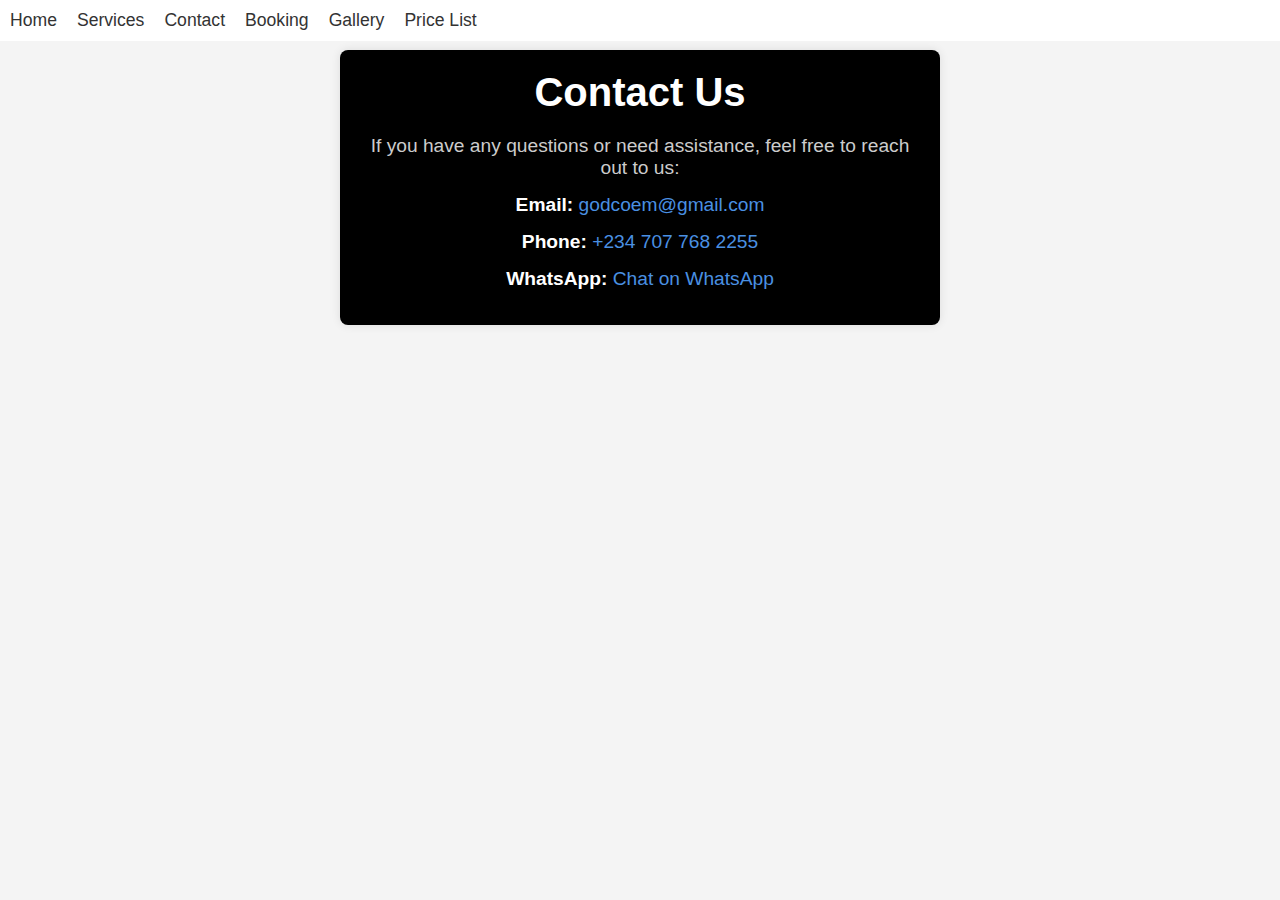
<file: contact.html>
<!DOCTYPE html>
<html lang="en">
<head>
  <meta charset="UTF-8">
  <meta name="viewport" content="width=device-width, initial-scale=1.0">
  <title>Barber Shop - Contact</title>
  <link rel="stylesheet" href="styles.css">
  <style>
    /* Contact Page Specific Styles */
    .contact-info {
      max-width: 600px;
      margin: 50px auto;
      padding: 20px;
      background-color: rgb(0, 0, 0);
      border-radius: 8px;
      box-shadow: 0 0 10px rgba(0, 0, 0, 0.1);
      text-align: center;
    }

    .contact-info h1 {
      font-size: 2.5em;
      margin-bottom: 20px;
      color: #ffffff; /* Changed to white for better contrast */
    }

    .contact-info p {
      font-size: 1.2em;
      margin: 15px 0;
      color: #cccccc; /* Light gray for better readability */
    }

    .contact-info a {
      color: #4a90e2; /* Brighter blue for better visibility */
      text-decoration: none;
      transition: color 0.3s ease;
    }

    .contact-info a:hover {
      color: #7ab7ff;
      text-decoration: underline;
    }

    .contact-info strong {
      color: #ffffff;
    }
  </style>
</head>
<body>
  <nav>
    <div class="menu-icon" id="menuIcon">☰</div>
    <ul class="nav-links" id="navLinks">
      <li><a href="index.html">Home</a></li>
      <li><a href="services.html">Services</a></li>
      <li><a href="contact.html">Contact</a></li>
      <li><a href="booking.html">Booking</a></li>
      <li><a href="gallery.html">Gallery</a></li>
      <li><a href="pricelist.html">Price List</a></li>
    </ul>
  </nav>

  <!-- Contact Information Section -->
  <div class="contact-info">
    <h1>Contact Us</h1>
    <p>If you have any questions or need assistance, feel free to reach out to us:</p>
    <p><strong>Email:</strong> <a href="mailto:godcoem@gmail.com">godcoem@gmail.com</a></p>
    <p><strong>Phone:</strong> <a href="tel:+2347077682255">+234 707 768 2255</a></p>
    <p><strong>WhatsApp:</strong> <a href="https://wa.me/2347077682255" target="_blank">Chat on WhatsApp</a></p>
  </div>

  <!-- Add this at the end of body -->
  <script src="script.js"></script>
</body>
</html>
</file>
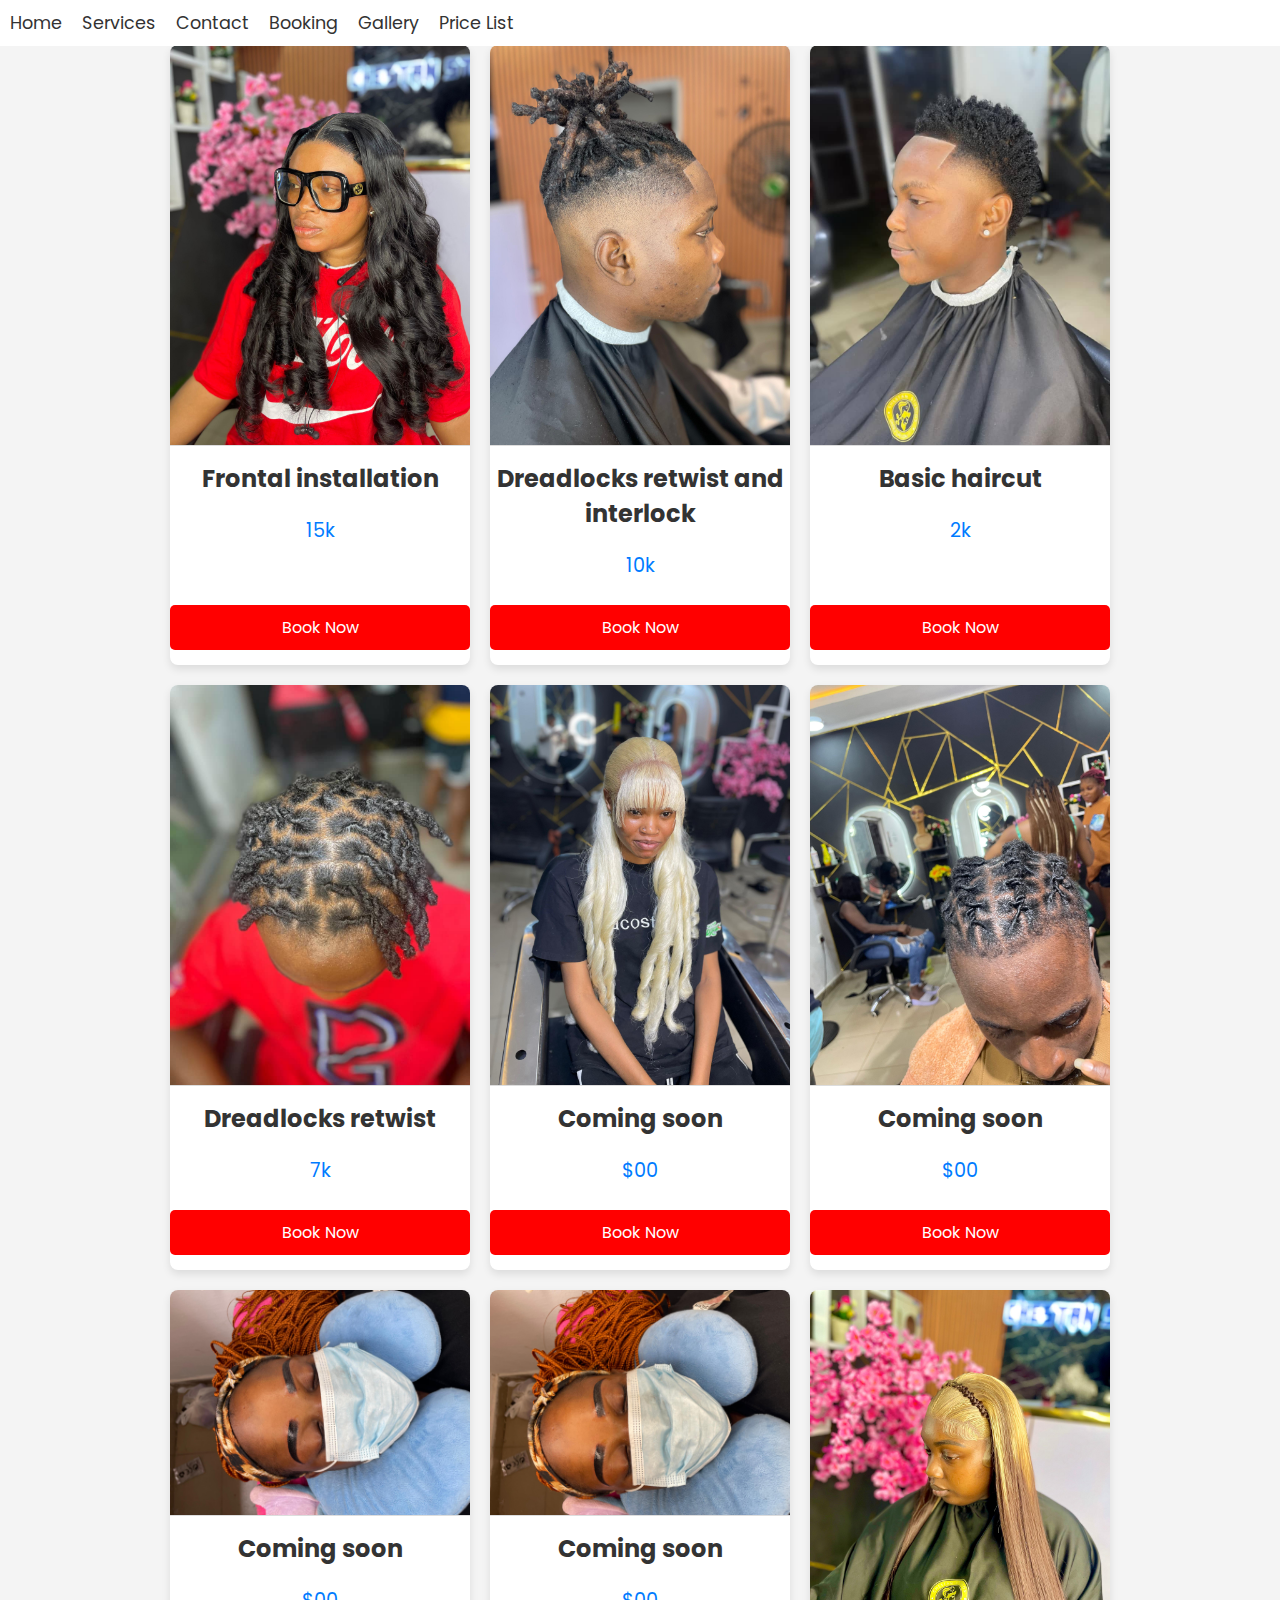
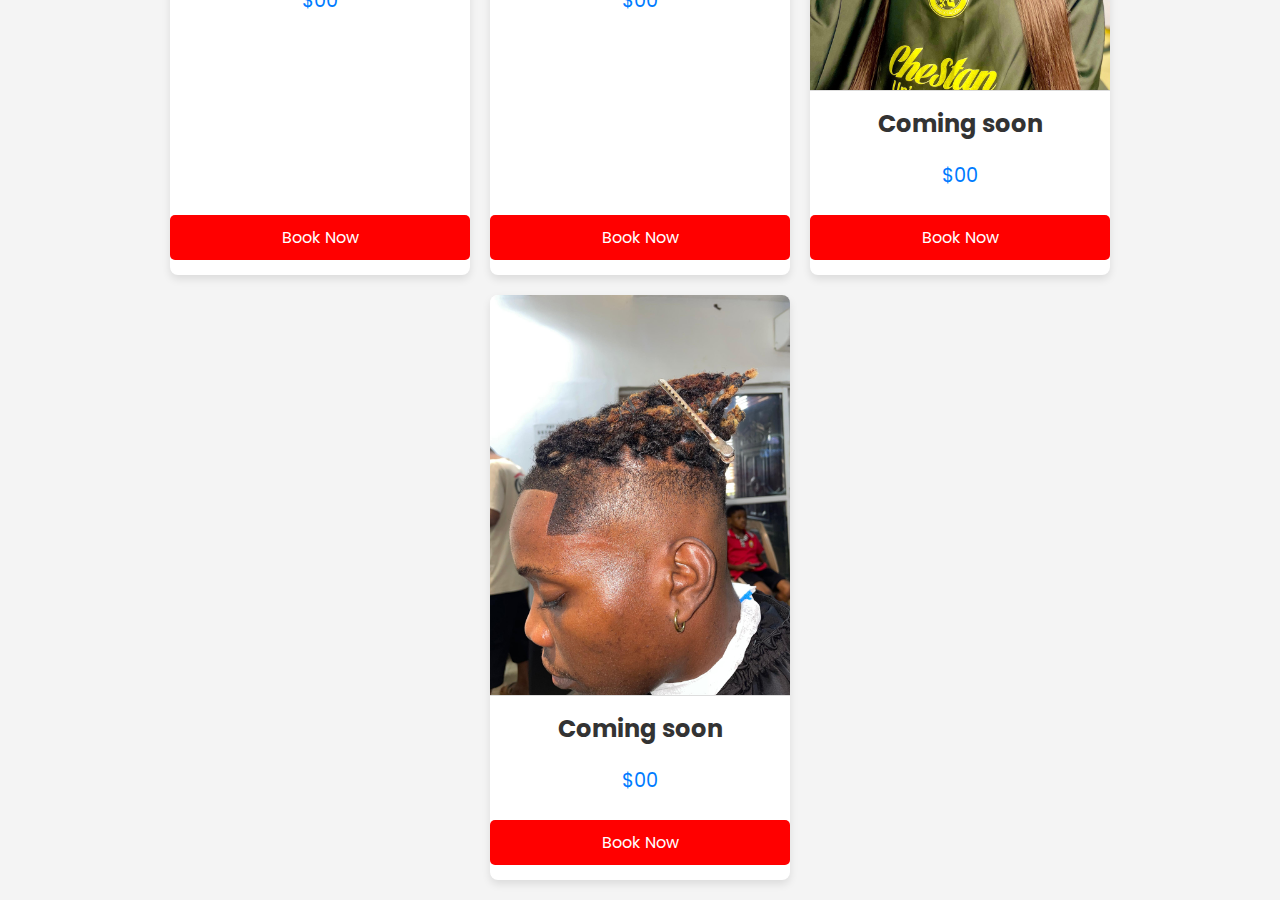
<file: gallery.html>
!DOCTYPE html>
<html lang="en">
<head>
  <meta charset="UTF-8">
  <meta name="viewport" content="width=device-width, initial-scale=1.0">
  <title>Price List - Chetan Studio</title>
  <link rel="stylesheet" href="styles.css">
  <link href="https://fonts.googleapis.com/css2?family=Poppins:wght@400;600&display=swap" rel="stylesheet">
</head>
<body>
  <nav>
    <div class="menu-icon" id="menuIcon">☰</div>
    <ul class="nav-links" id="navLinks">
      <li><a href="index.html">Home</a></li>
      <li><a href="services.html">Services</a></li>
      <li><a href="contact.html">Contact</a></li>
      <li><a href="booking.html">Booking</a></li>
      <li><a href="gallery.html">Gallery</a></li>
      <li><a href="pricelist.html">Price List</a></li>
    </ul>
  </nav>

  <!-- Gallery Section -->
  <div class="gallery">
    <!-- Gallery Item 1 -->
    <div class="gallery-item">
      <img src="photo1.jpg" alt="Haircut Style 1">
      <h3>Frontal installation</h3>
      <p class="price">15k</p>
      <a href="booking.html" class="book-now">Book Now</a>
    </div>

    <!-- Gallery Item 2 -->
    <div class="gallery-item">
      <img src="photo2.jpg" alt="Haircut Style 2">
      <h3>Dreadlocks retwist and interlock</h3>
      <p class="price">10k</p>
      <a href="booking.html" class="book-now">Book Now</a>
    </div>

    <!-- Gallery Item 3 -->
    <div class="gallery-item">
      <img src="photo5.jpg" alt="Haircut Style 3">
      <h3>Basic haircut</h3>
     <p class="price">2k</p>
      <a href="booking.html" class="book-now">Book Now</a>
    </div>

     <!-- Gallery Item 3 -->
     <div class="gallery-item">
        <img src="photo6.jpg" alt="Haircut Style 3">
        <h3>Dreadlocks retwist</h3>
        <p class="price">7k</p>
        <a href="booking.html" class="book-now">Book Now</a>
      </div>

       <!-- Gallery Item 3 -->
    <div class="gallery-item">
        <img src="service10.jpg" alt="Haircut Style 3">
        <h3>Coming soon</h3>
        <p class="price">$00</p>
        <a href="booking.html" class="book-now">Book Now</a>
      </div>

      
     <!-- Gallery Item 3 -->
     <div class="gallery-item">
      <img src="service1.jpg" alt="Haircut Style 3">
      <h3>Coming soon</h3>
      <p class="price">$00</p>
      <a href="booking.html" class="book-now">Book Now</a>
    </div>

      
 <!-- Gallery Item 3 -->
 <div class="gallery-item">
  <img src="service2.jpg" alt="Haircut Style 3">
  <h3>Coming soon</h3>
  <p class="price">$00</p>
  <a href="booking.html" class="book-now">Book Now</a>
</div>

 <!-- Gallery Item 3 -->
 <div class="gallery-item">
  <img src="service3.jpg" alt="Haircut Style 3">
  <h3>Coming soon</h3>
  <p class="price">$00</p>
  <a href="booking.html" class="book-now">Book Now</a>
</div>



   <!-- Gallery Item 3 -->
   <div class="gallery-item">
    <img src="service4.jpg" alt="Haircut Style 3">
    <h3>Coming soon</h3>
    <p class="price">$00</p>
    <a href="booking.html" class="book-now">Book Now</a>
  </div>


   <!-- Gallery Item 3 -->
   <div class="gallery-item">
    <img src="service5.jpg" alt="Haircut Style 3">
    <h3>Coming soon</h3>
    <p class="price">$00</p>
    <a href="booking.html" class="book-now">Book Now</a>
  </div>

    <!-- Add more gallery items as needed -->
  <!-- Add this right before closing </body> tag -->
<script src="script.js"></script>
</div>
</body>
</html>
</file>
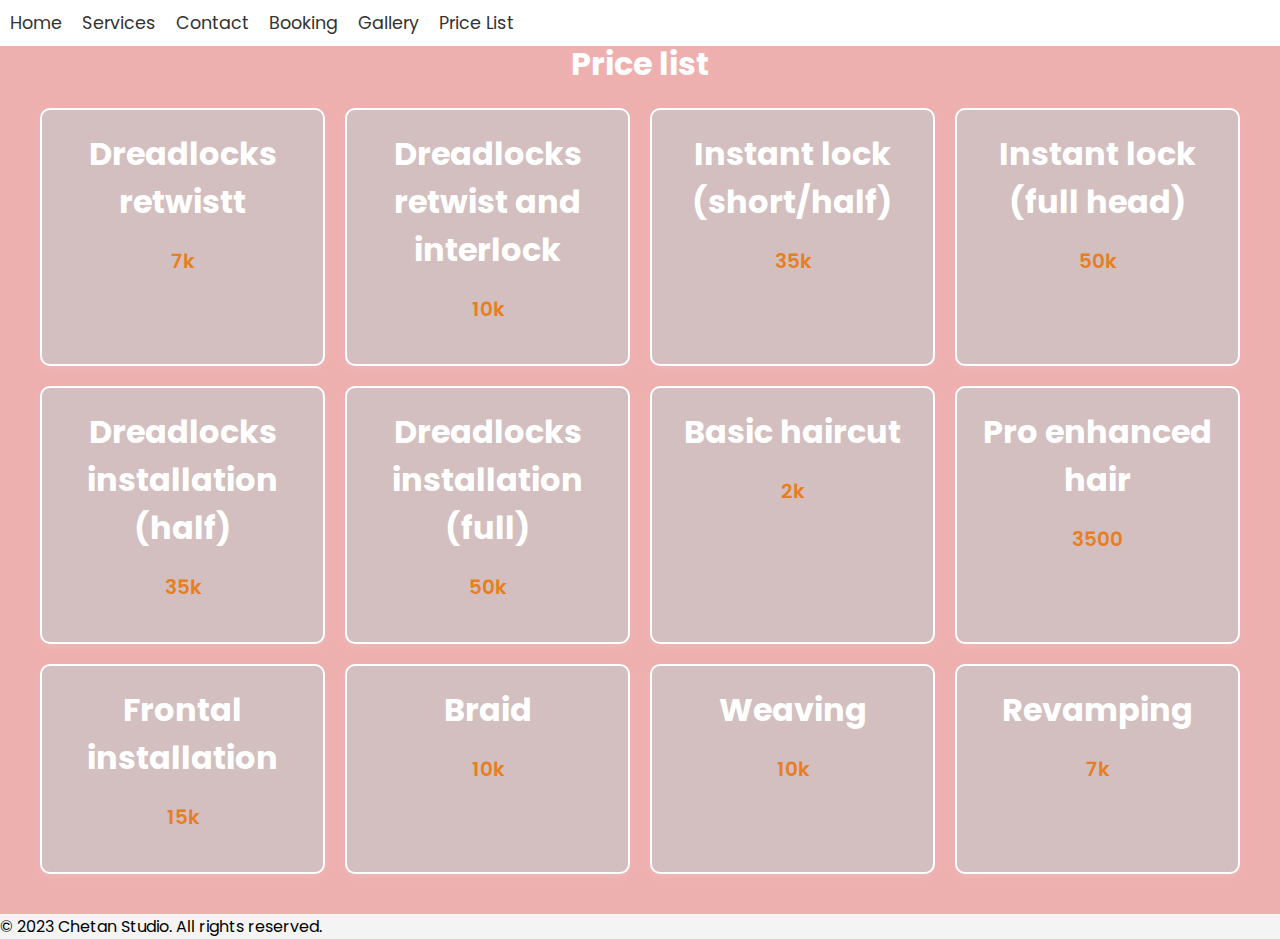
<file: pricelist.html>
<!DOCTYPE html>
<html lang="en">
<head>
  <meta charset="UTF-8">
  <meta name="viewport" content="width=device-width, initial-scale=1.0">
  <title>Price List - Chetan Studio</title>
  <link rel="stylesheet" href="styles.css">
  <link href="https://fonts.googleapis.com/css2?family=Poppins:wght@400;600&display=swap" rel="stylesheet">
</head>
<body>
  <nav>
    <div class="menu-icon" id="menuIcon">☰</div>
    <ul class="nav-links" id="navLinks">
      <li><a href="index.html">Home</a></li>
      <li><a href="services.html">Services</a></li>
      <li><a href="contact.html">Contact</a></li>
      <li><a href="booking.html">Booking</a></li>
      <li><a href="gallery.html">Gallery</a></li>
      <li><a href="pricelist.html">Price List</a></li>
    </ul>
  </nav>

  <!-- Price List Section -->
  <section class="services">
    <h1>Price list  </h1>
    <div class="service-list">
      <div class="service-item">
        <h1>Dreadlocks retwistt</h1>
    <h1><p>7k</p> </h1>
      </div>
      <div class="service-item">
        <h1>Dreadlocks retwist and interlock</h1>
    <h1> <p>10k</p> </h1>
      </div>
      <div class="service-item">
        <h1>Instant lock (short/half)</h1>
        <h1><p>35k</p> </h1>
      </div>
      <div class="service-item">
        <h1>Instant lock (full head)</h1>
        <h1><p>50k</p> </h1>
      </div>
      <div class="service-item">
        <h1>Dreadlocks installation (half)</h1>
        <h1><p>35k</p> </h1>
      </div>
      <div class="service-item">
        <h1>Dreadlocks installation (full)</h1>
        <h1><p>50k</p> </h1>
      </div>
      <div class="service-item">
        <h1>Basic haircut        </h1>
        <h1><p>2k</p> </h1>
      </div>
      <div class="service-item">
        <h1>Pro enhanced hair</h1>
        <h1><p>3500</p> </h1>
      </div>
      <div class="service-item">
        <h1>Frontal installation</h1>
        <h1><p>15k</p> </h1>
      </div>
      <div class="service-item">
        <h1>Braid</h1>
        <h1><p>10k</p> </h1>
      </div>
<div class="service-item">
        <h1>Weaving</h1>
        <h1><p>10k</p> </h1>
      </div>
      <div class="service-item">
        <h1>Revamping</h1>
        <h1><p>7k</p> </h1>
      </div>
    </div>
  </section>

  <!-- Footer Section -->
  <footer>
    <p>&copy; 2023 Chetan Studio. All rights reserved.</p>
  </footer>

  <script src="script.js"></script>
</body>
</html>
</file>
<file: styles.css>
/* Basic Reset */
* {
    margin: 0;
    padding: 0;
    box-sizing: border-box;
  }
  
  body {
    font-family: 'Poppins', sans-serif;
    background-color: #f4f4f4;
  }
  
/* Updated Mobile Menu CSS */
/* Navigation Bar */
nav {
  background-color: #ffffff;
  padding: 10px 10px;
  position: fixed;
  top: 0;
  left: 0;
  width: 100%;
  z-index: 1000;
  display: flex;
  justify-content: space-between;
  align-items: center;
}

/* Hamburger Icon */
.menu-icon {
  font-size: 1.5rem;
  cursor: pointer;
  display: none; /* Hidden by default */
  color: #333; /* Ensure visibility against white background */
}

/* Navigation Links - Desktop Version */
.nav-links {
  list-style: none;
  display: flex;
  gap: 20px;
  margin: 0;
  padding: 0;
}

.nav-links li a {
  color: #333; /* Dark color for better contrast */
  text-decoration: none;
  font-size: 1.1rem;
  transition: color 0.3s ease;
}

.nav-links li a:hover {
  color: #ff6b6b;
}

/* Mobile Version */
@media only screen and (max-width: 768px) {
  .menu-icon {
    display: block; /* Show hamburger icon */
    z-index: 1001; /* Above navigation */
  }

  .nav-links {
    position: fixed;
    top: 0;
    left: -100%;
    width: 80%;
    height: 100vh;
    background: #ffffff;
    flex-direction: column;
    justify-content: center;
    padding: 20px;
    transition: left 0.3s ease;
    z-index: 1000;
    box-shadow: 2px 0 5px rgba(0,0,0,0.1);
  }

  .nav-links.active {
    left: 0;
  }

  .nav-links li {
    margin: 15px 0;
  }

  .nav-links li a {
    color: #333;
    font-size: 1.2rem;
  }

  /* Body lock when menu is open */
  body.menu-open {
    overflow: hidden;
  }
}

  
 /* Hero Section */
.hero {
    position: relative;
    display: flex;
    justify-content: space-between;
    align-items: center;
    height: 100vh;
    padding: 0 50px;
    background: linear-gradient(135deg, rgba(0, 0, 0, 0.7), rgba(0, 0, 0, 0.7)); /* Dark overlay */
    color: #f51c1c;
    overflow: hidden;
  }
  .hero .logo {
    position: absolute; /* Position the logo absolutely */
    top: 20px; /* Distance from the top */
    left: 20px; /* Distance from the left */
    max-width: 150px; /* Adjust logo size */
}

.hero .logo img {
    width: 170%;
    height: auto;
}
  /* Sliding Background */
.sliding-background {
    position: absolute;
    top: 0;
    left: 0;
    width: 100%;
    height: 100%;
    z-index: -1; /* Place it behind the content */
    overflow: hidden; /* Hide overflow */
  }
  
  .sliding-background img {
    position: absolute;
    top: 0;
    left: 0;
    width: 100%;
    height: 100%;
    object-fit: cover;
    opacity: 0; /* Hide all images initially */
    transition: transform 1s ease-in-out, opacity 1s ease-in-out; /* Smooth transition */
  }
  
  .sliding-background img.active {
    opacity: 1; /* Show the active image */
    transform: translateX(0); /* Slide in from the left */
  }
  
  .sliding-background img.next {
    transform: translateX(100%); /* Slide out to the right */
  }
 /* Typing Animation */
@keyframes typing {
    from {
      width: 50%;
    }
    to {
      width: 100%;
    }
  }
  
  @keyframes blink-caret {
    from, to {
      border-color: transparent;
    }
    50% {
      border-color: #ff6b6b; /* Blinking cursor color */
    }
  }
  
  .typing-animation {
    overflow: hidden; /* Hide overflow for typing effect */
    white-space: pre-wrap; /* Allow text to wrap */
    margin: 0 auto;
    letter-spacing: 0.15em;
    animation: typing 6s steps(40, end), blink-caret 0.75s step-end infinite;
    opacity: 1; /* Ensure text is visible after animation */
    color: #fff; /* Ensure text is white */
    border-right: 2px solid #ff6b6b; /* Blinking cursor */
    width: 0; /* Start with no width */
    word-wrap: break-word; /* Ensure long words break to the next line */
  }
  
  /* Left Side: About Us Write-Up */
  .about-content {
    max-width: 50%;
  }
  
  .about-content .tagline {
    font-size: 1.8rem;
    color: #ee1010; /* Bright color for the tagline */
    margin-bottom: 20px;
  }
  
  .about-content p {
    font-size: 1.1rem;
    line-height: 1.6;
    color: #fff; /* White text for paragraphs */
    margin-bottom: 20px;
  }
  
  .about-content button {
    padding: 15px 30px;
    font-size: 1.2rem;
    background-color: #ff6b6b;
    border: none;
    color: #fff;
    cursor: pointer;
    transition: background 0.3s ease;
  }
  
  .about-content button:hover {
    background-color: #ff4c4c;
  }
  

  /* Photo Showcase Section */
  .photo-showcase {
    padding: 50px;
    text-align: center;
    background-color: #ffffff;
  }
  
  .photo-showcase h2 {
    font-size: 2.5rem;
    color: #ee3f3f;
    margin-bottom: 20px;
  }
  
  .photo-grid {
    display: grid;
    grid-template-columns: repeat(auto-fit, minmax(200px, 1fr));
    gap: 20px;
    padding: 20px;
  }
  
  .photo-item {
    overflow: hidden;
    border-radius: 10px;
    box-shadow: 0 4px 8px rgba(255, 255, 255, 0.1);
    transition: transform 0.3s ease;
  }
  
  .photo-item img {
    width: 100%;
    height: 100%;
    object-fit: cover;
    transition: transform 0.3s ease;
  }
  
  .photo-item:hover {
    transform: scale(1.05);
  }

  .photo-item h3 {
    font-size: 1.5em;
    margin: 15px 0 10px;
    color: #333;
  }
  
  .photo-item p {
    font-size: 1em;
    color: #f31111;
    padding: 0 15px;
  }
  
  .photo-item .price {
    font-size: 1.2em;
    color: #ffffff;
    margin: 10px 0;
  }
  
  .photo-item .book-now {
    display: inline-block;
    background-color: #f80a0a;
    color: rgb(20, 19, 19);
    padding: 10px 20px;
    text-decoration: none;
    border-radius: 5px;
    margin: 15px 0;
    transition: background-color 0.3s ease;
  }
  
  .photo-item .book-now:hover {
    background-color: #f10505;
  }
  
  /* Services Section */
.services {
  padding: 40px 20px;
  background-color: #e011114d;
  text-align: center;
}

.services h1 {
  font-size: 2rem;
  margin-bottom: 20px;
  color: #ffffff;
}

.service-list {
  display: grid;
  grid-template-columns: repeat(auto-fit, minmax(250px, 1fr));
  gap: 20px;
  max-width: 1200px;
  margin: 0 auto;
}

.service-item {
  background-color: #d3bfbf;
  border: 2px solid #ffffff;
  border-radius: 10px;
  padding: 20px;
  box-shadow: 0 4px 8px rgba(253, 253, 253, 0.1);
  transition: transform 0.3s ease, box-shadow 0.3s ease;
}

.service-item:hover {
  transform: translateY(-5px);
  box-shadow: 0 6px 12px rgba(0, 0, 0, 0.15);
}

.service-item h2 {
  font-size: 1.5rem;
  margin-bottom: 10px;
  color: #333;
}

.service-item p {
  font-size: 1.25rem;
  font-weight: 600;
  color: #e67e22; /* Orange color for price */
}

/* Responsive Design */
@media (max-width: 768px) {
  .service-list {
    grid-template-columns: repeat(auto-fit, minmax(200px, 1fr));
  }
}

@media (max-width: 480px) {
  .service-list {
    grid-template-columns: 1fr;
  }
}
  
  /* Booking Form Styles */
  .booking {
    padding: 50px;
    text-align: center;
    background-color: #f9f9f9;
  }
  
  .booking h2 {
    font-size: 2.5rem;
    color: #333;
    margin-bottom: 20px;
  }
  
  #booking-form {
    max-width: 500px;
    margin: 0 auto;
    text-align: left;
  }
  
  #booking-form label {
    display: block;
    margin-bottom: 15px;
    font-size: 1.1rem;
    color: #555;
  }
  
  #booking-form input,
  #booking-form textarea {
    width: 100%;
    padding: 10px;
    margin-top: 5px;
    border: 1px solid #ccc;
    border-radius: 5px;
    font-size: 1rem;
  }
  
  #booking-form textarea {
    resize: vertical;
    height: 100px;
  }
  
  #booking-form button {
    padding: 15px 30px;
    font-size: 1.2rem;
    background-color: #ff6b6b;
    border: none;
    color: #fff;
    cursor: pointer;
    transition: background 0.3s ease;
    border-radius: 5px;
  }
  
  #booking-form button:hover {
    background-color: #ff4c4c;
  }
  
  /* Dropdown Styles */
  #booking-form select {
    width: 100%;
    padding: 10px;
    margin-top: 5px;
    border: 1px solid #ccc;
    border-radius: 5px;
    font-size: 1rem;
    background-color: #fff;
    appearance: none; /* Remove default arrow */
    -webkit-appearance: none; /* Remove default arrow for Safari */
    -moz-appearance: none; /* Remove default arrow for Firefox */
    background-image: url('data:image/svg+xml;utf8,<svg fill="%23333" height="24" viewBox="0 0 24 24" width="24" xmlns="http://www.w3.org/2000/svg"><path d="M7 10l5 5 5-5z"/><path d="M0 0h24v24H0z" fill="none"/></svg>'); /* Custom arrow */
    background-repeat: no-repeat;
    background-position: right 10px center;
  }
  
  #booking-form select:focus {
    border-color: #ff6b6b;
    outline: none;
  }

  /* About Us Section */
.about-us {
    padding: 50px;
    background-color: #fff;
  }
  
  .about-container {
    display: flex;
    justify-content: space-between;
    align-items: center;
    max-width: 1200px;
    margin: 0 auto;
  }
  
  .about-text {
    max-width: 50%;
  }
  
  .about-text h2 {
    font-size: 2.5rem;
    color: #333;
    margin-bottom: 20px;
  }
  
  .about-text p {
    font-size: 1.1rem;
    line-height: 1.6;
    color: #555;
    margin-bottom: 20px;
  }
  
  .about-text button {
    padding: 15px 30px;
    font-size: 1.2rem;
    background-color: #ff6b6b;
    border: none;
    color: #fff;
    cursor: pointer;
    transition: background 0.3s ease;
  }
  
  .about-text button:hover {
    background-color: #ff4c4c;
  }
  
  .about-image {
    max-width: 45%;
    border-radius: 10px;
    overflow: hidden;
  }
  
  .about-image img {
    width: 100%;
    height: auto;
    display: block;
    border-radius: 10px;
    box-shadow: 0 4px 8px rgba(0, 0, 0, 0.1);
  }

  .services-button {
    display: inline-block;
    padding: 10px 20px;
    background-color: #ff0000; /* Button color */
    color: #fff; /* Text color */
    text-decoration: none;
    border-radius: 5px;
    font-size: 16px;
    margin-top: 20px; /* Adjust spacing */
    transition: background-color 0.3s ease;
}

.services-button:hover {
    background-color: #f70707; /* Hover color */
}
@media (max-width: 768px) {
    .hero .logo {
        max-width: 120px; /* Smaller logo for mobile */
        top: 10px; /* Adjust top position for mobile */
        left: 10px; /* Adjust left position for mobile */
    }
}


 /* Additional CSS for Gallery Page */

.gallery {
  display: flex;
  flex-wrap: wrap;
  justify-content: center;
  gap: 20px;
  padding: 20px;
}

.gallery-item {
  background-color: white;
  border-radius: 8px;
  box-shadow: 0 4px 8px rgba(0, 0, 0, 0.1);
  overflow: hidden;
  width: 300px;
  text-align: center;
  transition: transform 0.3s ease;
  display: flex;
  flex-direction: column;
}

.gallery-item:hover {
  transform: translateY(-10px);
}

.gallery-item img {
  width: 100%;
  height: auto; /* Ensures the image is fully visible */
  object-fit: contain; /* Prevents cropping */
  border-bottom: 1px solid #ddd; /* Adds a subtle separator */
}

.gallery-item h3 {
  font-size: 1.5em;
  margin: 15px 0 10px;
  color: #333;
}

.gallery-item p {
  font-size: 1em;
  color: #555;
  padding: 0 15px;
  flex-grow: 1; /* Ensures text takes up remaining space */
}

.gallery-item .price {
  font-size: 1.2em;
  color: #007bff;
  margin: 10px 0;
}

.gallery-item .book-now {
  display: inline-block;
  background-color: #ff0000;
  color: white;
  padding: 10px 20px;
  text-decoration: none;
  border-radius: 5px;
  margin: 15px 0;
  transition: background-color 0.3s ease;
}

.gallery-item .book-now:hover {
  background-color: #f50808;
}

/* Responsive Design */
@media (max-width: 768px) {
  .gallery-item {
    width: calc(50% - 20px); /* Two items per row on tablets */
  }
}

@media (max-width: 480px) {
  .gallery-item {
    width: 100%; /* One item per row on mobile */
  }
}

 /* Additional CSS for Services Page */
.photo-showcase {
  padding: 40px 20px;
  text-align: center;
  background-color: #ffffff; /* Dark background for contrast */
}

.photo-showcase h2 {
  font-size: 2.5em;
  color: #ffffff;
  margin-bottom: 20px;
}

.photo-showcase p {
  font-size: 1.2em;
  color: #ffffff;
  max-width: 800px;
  margin: 0 auto 40px;
  line-height: 1.6;
}

.photo-grid {
  display: flex;
  flex-wrap: wrap;
  justify-content: center;
  gap: 20px;
  max-width: 1200px;
  margin: 0 auto;
}

.photo-item {
  background-color: white;
  border-radius: 8px;
  box-shadow: 0 4px 8px rgba(0, 0, 0, 0.1);
  overflow: hidden;
  width: 300px;
  text-align: center;
  transition: transform 0.3s ease;
  display: flex;
  flex-direction: column;
}

.photo-item:hover {
  transform: translateY(-10px);
}

.photo-item img {
  width: 100%;
  height: auto; /* Ensures the image is fully visible */
  object-fit: contain; /* Prevents cropping */
  border-bottom: 1px solid #ddd; /* Adds a subtle separator */
}

.photo-item h3 {
  font-size: 1.5em;
  margin: 15px 0 10px;
  color: #333;
}

.photo-item p {
  font-size: 1em;
  color: #555;
  padding: 0 15px;
  flex-grow: 1; /* Ensures text takes up remaining space */
}

.photo-item .price {
  font-size: 1.2em;
  color: #ff0000; /* Red color for price */
  margin: 10px 0;
}

.photo-item .book-now {
  display: inline-block;
  background-color: #f80a0a;
  color: white;
  padding: 10px 20px;
  text-decoration: none;
  border-radius: 5px;
  margin: 15px 0;
  transition: background-color 0.3s ease;
}

.photo-item .book-now:hover {
  background-color: #f10505;
}
</file>
